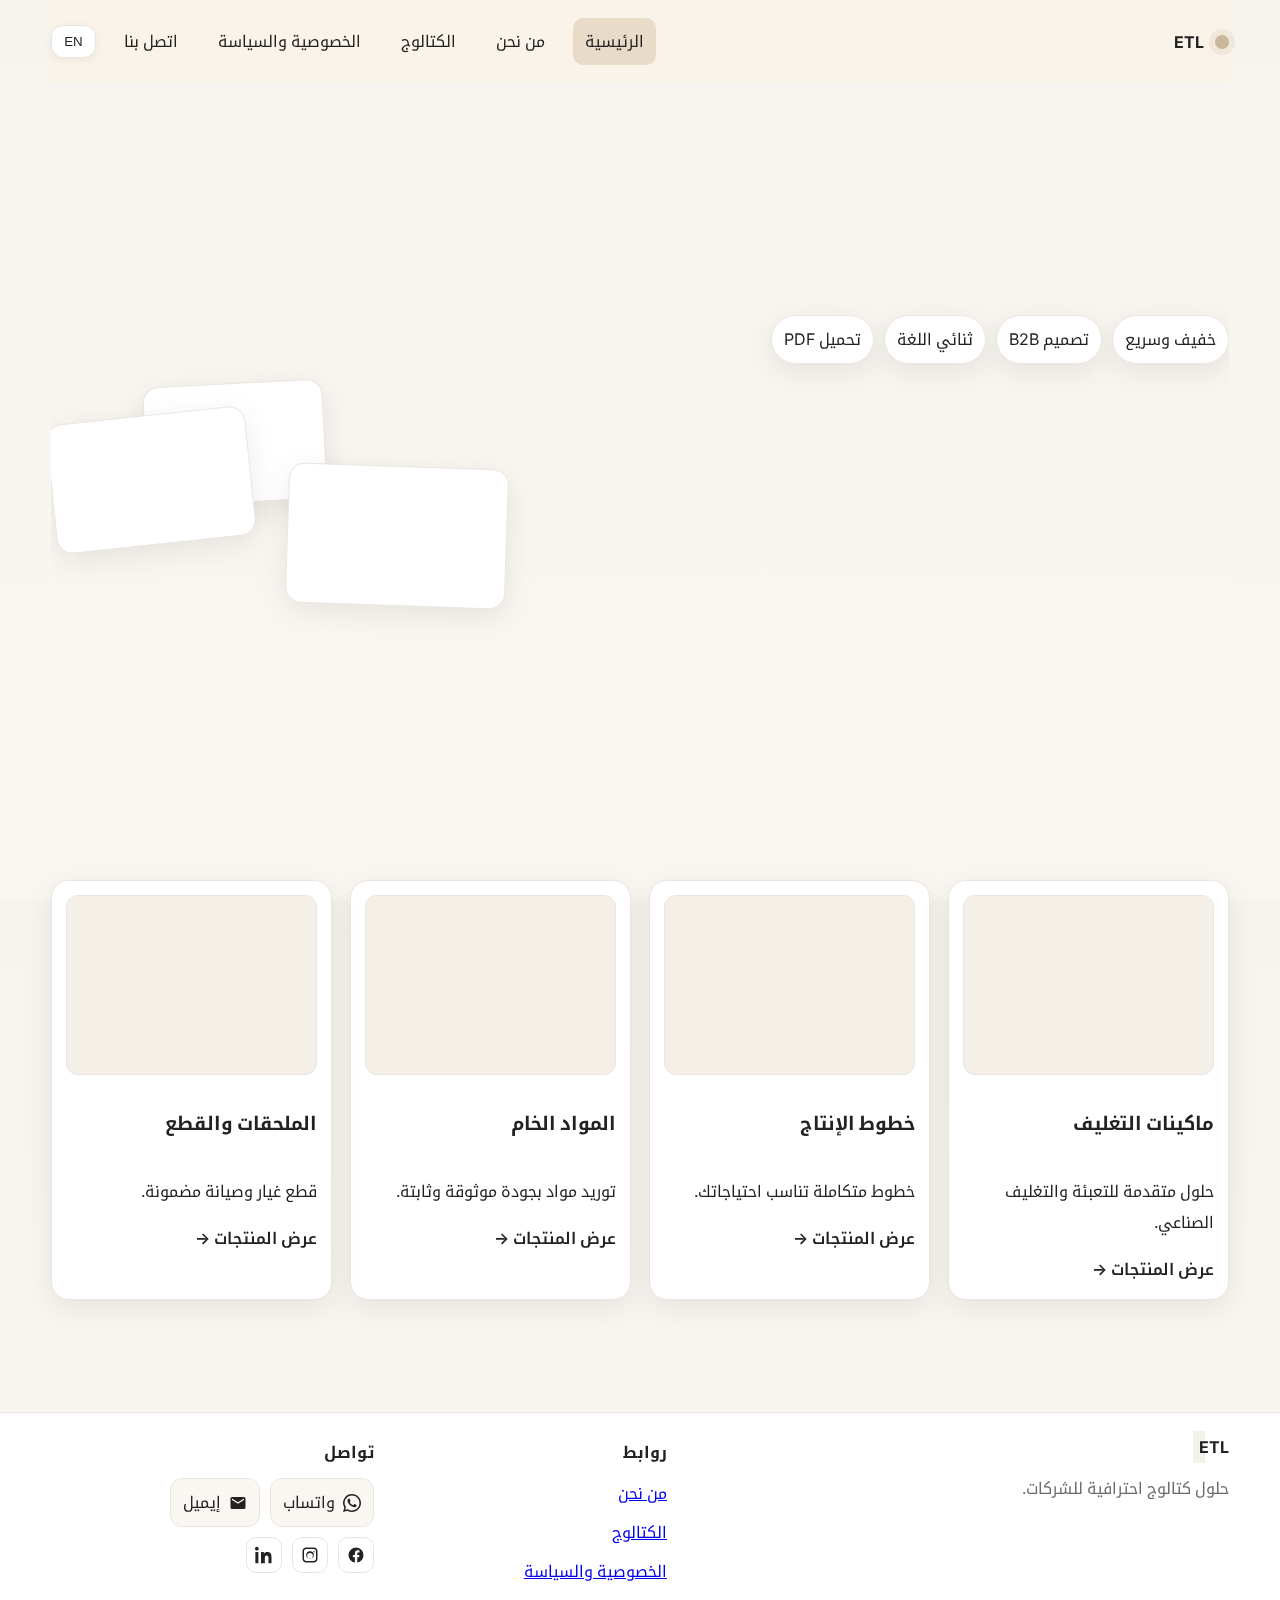
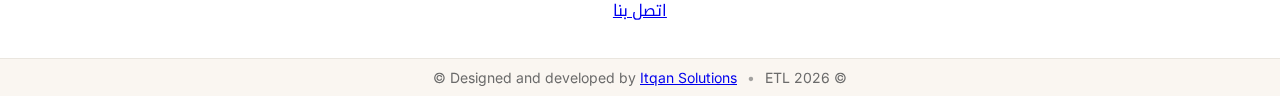
<file: index.html>
<!DOCTYPE html>
<html lang="ar" dir="rtl">
<head>
  <meta charset="utf-8" />
  <meta name="viewport" content="width=device-width, initial-scale=1" />
  <title data-i18n="site.title">ETL — كتالوج الشركات</title>
  <link rel="preconnect" href="https://fonts.gstatic.com" crossorigin>
  <link href="https://fonts.googleapis.com/css2?family=Inter:wght@400;600;700&family=Noto+Kufi+Arabic:wght@400;600;700&display=swap" rel="stylesheet">
  <link rel="stylesheet" href="styles.css" />
</head>
<body>
  <header class="site-header container">
    <a class="brand" href="index.html" aria-label="ETL Home">
      <span class="logo-dot" aria-hidden="true"></span>
      <span class="brand-text">ETL</span>
    </a>

    <input type="checkbox" id="nav-toggle" class="nav-toggle" aria-label="Toggle navigation">
    <label for="nav-toggle" class="burger" aria-hidden="true"><span></span><span></span><span></span></label>

    <nav class="nav" id="mainNav">
      <a href="index.html" data-i18n="nav.home">الرئيسية</a>
      <a href="about.html" data-i18n="nav.about">من نحن</a>
      <a href="catalogue.html" data-i18n="nav.catalogue">الكتالوج</a>
      <a href="privacy.html" data-i18n="nav.privacy">الخصوصية والسياسة</a>
      <a href="contact.html" data-i18n="nav.contact">اتصل بنا</a>
      <button class="lang-switch" id="langBtn" type="button">EN</button>
    </nav>
  </header>

  <main>
    <!-- Hero -->
    <section class="hero container">
      <div class="hero-content">
        <h1 class="reveal-up" data-i18n="home.heroTitle">كتالوج B2B أنيق لعرض منتجات ETL</h1>
        <p class="reveal-up delay-1" data-i18n="home.heroText">استعرض مجموعاتك بسرعة وأناقة، مع دعم التحميل كملف PDF ولغتين.</p>
        <div class="actions reveal-up delay-2">
          <a class="btn primary" href="catalogue.html" data-i18n="home.ctaBrowse">تصفح الأقسام</a>
          <a class="btn ghost" href="catalogue.html#downloads" data-i18n="home.ctaDownload">تحميل الكتالوج</a>
        </div>
        <ul class="chips">
          <li data-i18n="home.chipFast">خفيف وسريع</li>
          <li data-i18n="home.chipB2B">تصميم B2B</li>
          <li data-i18n="home.chipBi">ثنائي اللغة</li>
          <li data-i18n="home.chipPdf">PDF جاهز</li>
        </ul>
      </div>
      <div class="hero-visual">
        <div class="card card-a"></div>
        <div class="card card-b"></div>
        <div class="card card-c"></div>
        <div class="soft-glow"></div>
      </div>
      <div class="wave wave-1"></div>
      <div class="wave wave-2"></div>
    </section>

    <!-- Highlight Sections -->
    <section class="container section">
      <div class="section-head">
        <h2 class="reveal-up" data-i18n="home.secTitle">لماذا تختار كتالوج ETL؟</h2>
        <p class="muted reveal-up delay-1" data-i18n="home.secText">تنظيم واضح للأقسام، تجربة سلسة، وألوان كريمية فخمة.</p>
      </div>
      <div class="grid">
        <article class="cat-card rise">
          <div class="thumb shimmer"></div>
          <h3 data-i18n="home.card1Title">ماكينات التغليف</h3>
          <p data-i18n="home.card1Text">حلول متقدمة للتعبئة والتغليف الصناعي.</p>
          <a class="text-link" href="catalogue.html" data-i18n="home.cardView">عرض المنتجات →</a>
        </article>
        <article class="cat-card rise">
          <div class="thumb shimmer"></div>
          <h3 data-i18n="home.card2Title">خطوط الإنتاج</h3>
          <p data-i18n="home.card2Text">خطوط متكاملة تناسب احتياجاتك.</p>
          <a class="text-link" href="catalogue.html" data-i18n="home.cardView">عرض المنتجات →</a>
        </article>
        <article class="cat-card rise">
          <div class="thumb shimmer"></div>
          <h3 data-i18n="home.card3Title">المواد الخام</h3>
          <p data-i18n="home.card3Text">توريد مواد بجودة موثوقة وثابتة.</p>
          <a class="text-link" href="catalogue.html" data-i18n="home.cardView">عرض المنتجات →</a>
        </article>
        <article class="cat-card rise">
          <div class="thumb shimmer"></div>
          <h3 data-i18n="home.card4Title">الملحقات والقطع</h3>
          <p data-i18n="home.card4Text">قطع غيار وصيانة مضمونة.</p>
          <a class="text-link" href="catalogue.html" data-i18n="home.cardView">عرض المنتجات →</a>
        </article>
      </div>
    </section>
  </main>

  <footer class="site-footer">
    <div class="container footer-grid">
      <div class="footer-col">
        <div class="brand-row">
          <span class="logo-dot"></span>
          <strong>ETL</strong>
        </div>
        <p class="muted" data-i18n="footer.tag">حلول كتالوج احترافية للشركات.</p>
      </div>
      <div class="footer-col">
        <h4 data-i18n="footer.quick">روابط</h4>
        <ul class="footer-links">
          <li><a href="about.html" data-i18n="nav.about">من نحن</a></li>
          <li><a href="catalogue.html" data-i18n="nav.catalogue">الكتالوج</a></li>
          <li><a href="privacy.html" data-i18n="nav.privacy">الخصوصية والسياسة</a></li>
          <li><a href="contact.html" data-i18n="nav.contact">اتصل بنا</a></li>
        </ul>
      </div>
      <div class="footer-col">
        <h4 data-i18n="footer.contact">تواصل</h4>
        <div class="cta-row">
          <a class="cta" href="https://wa.me/201000000000" target="_blank" rel="noopener" aria-label="WhatsApp">
            <!-- WhatsApp SVG -->
            <svg viewBox="0 0 24 24" width="18" height="18" aria-hidden="true"><path fill="currentColor" d="M.057 24l1.687-6.163A11.867 11.867 0 0111.99 0C18.627 0 24 5.373 24 12s-5.373 12-12 12a11.95 11.95 0 01-6.124-1.688L.057 24zm6.597-3.807c1.735 1.033 3.276 1.666 5.392 1.666 5.448 0 9.886-4.438 9.886-9.886 0-5.449-4.438-9.887-9.886-9.887-5.45 0-9.887 4.438-9.887 9.887 0 2.127.69 3.666 1.85 5.392l-.987 3.597 3.632-.769zm11.387-5.464c-.074-.124-.272-.198-.57-.347-.297-.149-1.758-.868-2.03-.967-.272-.099-.47-.149-.669.149-.198.297-.768.967-.941 1.165-.173.198-.347.223-.644.074-.297-.149-1.255-.463-2.39-1.475-.883-.788-1.48-1.761-1.653-2.059-.173-.297-.018-.458.13-.606.134-.133.297-.347.446-.521.149-.173.198-.297.297-.495.099-.198.05-.372-.025-.521-.074-.149-.669-1.611-.916-2.206-.242-.58-.487-.501-.669-.51l-.57-.01c-.198 0-.52.074-.792.372s-1.04 1.016-1.04 2.479 1.065 2.876 1.213 3.074c.149.198 2.095 3.2 5.076 4.487.709.306 1.262.489 1.694.626.712.226 1.36.194 1.872.118.571-.085 1.758-.719 2.006-1.413.248-.694.248-1.289.173-1.413z"/></svg>
            <span data-i18n="footer.whatsapp">واتساب</span>
          </a>
          <a class="cta" href="mailto:info@etl.example" aria-label="Email">
            <!-- Mail SVG -->
            <svg viewBox="0 0 24 24" width="18" height="18" aria-hidden="true"><path fill="currentColor" d="M20 4H4a2 2 0 00-2 2v12a2 2 0 002 2h16a2 2 0 002-2V6a2 2 0 00-2-2zm0 4l-8 5-8-5V6l8 5 8-5v2z"/></svg>
            <span data-i18n="footer.email">إيميل</span>
          </a>
        </div>
        <div class="social-row">
          <a href="#" aria-label="Facebook" class="social">
            <svg viewBox="0 0 24 24" width="18" height="18" aria-hidden="true"><path fill="currentColor" d="M22 12a10 10 0 10-11.5 9.95v-7.04H7.9V12h2.6V9.8c0-2.57 1.53-3.99 3.87-3.99 1.12 0 2.29.2 2.29.2v2.52h-1.29c-1.27 0-1.67.79-1.67 1.6V12h2.84l-.45 2.91h-2.39v7.04A10 10 0 0022 12z"/></svg>
          </a>
          <a href="#" aria-label="Instagram" class="social">
            <svg viewBox="0 0 24 24" width="18" height="18" aria-hidden="true"><path fill="currentColor" d="M7 2C4.24 2 2 4.24 2 7v10c0 2.76 2.24 5 5 5h10c2.76 0 5-2.24 5-5V7c0-2.76-2.24-5-5-5H7zm10 2c1.66 0 3 1.34 3 3v10c0 1.66-1.34 3-3 3H7c-1.66 0-3-1.34-3-3V7c0-1.66 1.34-3 3-3h10zm-5 3a5 5 0 100 10 5 5 0 000-10zm0 2.2A2.8 2.8 0 1112 16.8 2.8 2.8 0 0112 9.2zM17.35 6.65a1 1 0 100 2 1 1 0 000-2z"/></svg>
          </a>
          <a href="#" aria-label="LinkedIn" class="social">
            <svg viewBox="0 0 24 24" width="18" height="18" aria-hidden="true"><path fill="currentColor" d="M4.98 3.5C4.98 4.88 3.86 6 2.5 6S0 4.88 0 3.5 1.12 1 2.5 1 4.98 2.12 4.98 3.5zM.5 8h4V23h-4V8zM8 8h3.8v2.05h.05C12.69 8.9 14.3 8 16.5 8 21 8 22 10.96 22 15.23V23h-4v-6.75c0-1.61-.03-3.7-2.25-3.7-2.25 0-2.6 1.76-2.6 3.58V23H8V8z"/></svg>
          </a>
        </div>
      </div>
    </div>
    <div class="legal">
      <div class="container legal-row">
        <span>© <span id="year"></span> ETL</span>
        <span class="sep">•</span>
        <span data-i18n="footer.credit">
          Designed and developed by <a href="https://itqansolutions.org" target="_blank" rel="noopener">Itqan Solutions</a> ©
        </span>
      </div>
    </div>
  </footer>

  <script src="app.js"></script>
</body>
</html>
</file>
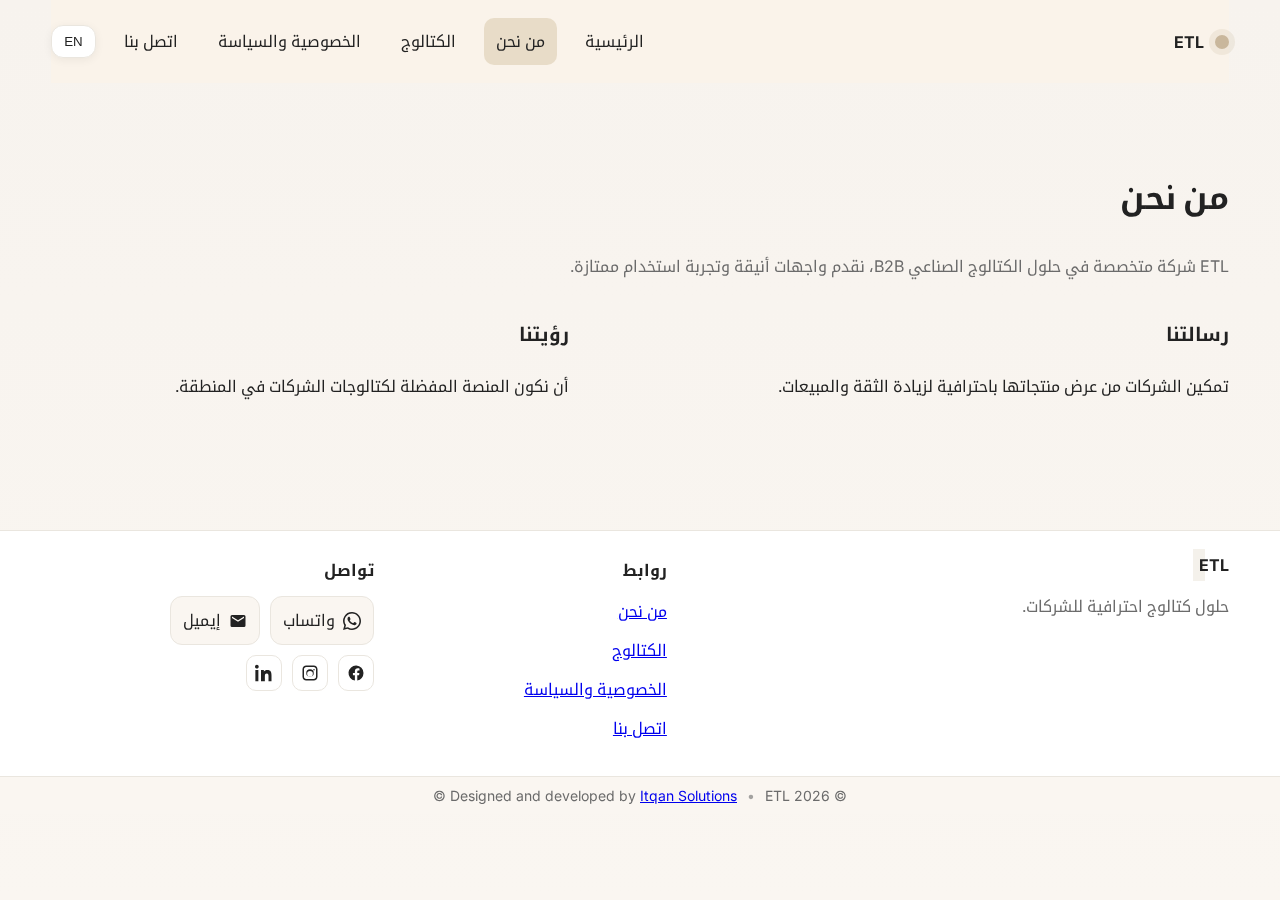
<file: about.html>
<html lang="ar" dir="rtl">
<head>
  <meta charset="utf-8" />
  <meta name="viewport" content="width=device-width, initial-scale=1" />
  <title data-i18n="about.title">عن ETL</title>
  <link href="https://fonts.googleapis.com/css2?family=Inter:wght@400;600;700&family=Noto+Kufi+Arabic:wght@400;600;700&display=swap" rel="stylesheet">
  <link rel="stylesheet" href="styles.css" />
</head>
<body>
  <header class="site-header container">
    <a class="brand" href="index.html"><span class="logo-dot"></span><span class="brand-text">ETL</span></a>
    <input type="checkbox" id="nav-toggle2" class="nav-toggle"><label for="nav-toggle2" class="burger"><span></span><span></span><span></span></label>
    <nav class="nav"><a href="index.html" data-i18n="nav.home">الرئيسية</a><a href="about.html" class="active" data-i18n="nav.about">من نحن</a><a href="catalogue.html" data-i18n="nav.catalogue">الكتالوج</a><a href="privacy.html" data-i18n="nav.privacy">الخصوصية والسياسة</a><a href="contact.html" data-i18n="nav.contact">اتصل بنا</a><button class="lang-switch" id="langBtn">EN</button></nav>
  </header>
  <main class="container section">
    <h1 data-i18n="about.h1">من نحن</h1>
    <p class="lead" data-i18n="about.lead">ETL شركة متخصصة في حلول الكتالوج الصناعي B2B، نقدم واجهات أنيقة وتجربة استخدام ممتازة.</p>
    <div class="split">
      <div>
        <h3 data-i18n="about.mission">رسالتنا</h3>
        <p data-i18n="about.missionText">تمكين الشركات من عرض منتجاتها باحترافية لزيادة الثقة والمبيعات.</p>
      </div>
      <div>
        <h3 data-i18n="about.vision">رؤيتنا</h3>
        <p data-i18n="about.visionText">أن نكون المنصة المفضلة لكتالوجات الشركات في المنطقة.</p>
      </div>
    </div>
  </main>
    <footer class="site-footer">
    <div class="container footer-grid">
      <div class="footer-col">
        <div class="brand-row">
          <span class="logo-dot"></span>
          <strong>ETL</strong>
        </div>
        <p class="muted" data-i18n="footer.tag">حلول كتالوج احترافية للشركات.</p>
      </div>
      <div class="footer-col">
        <h4 data-i18n="footer.quick">روابط</h4>
        <ul class="footer-links">
          <li><a href="about.html" data-i18n="nav.about">من نحن</a></li>
          <li><a href="catalogue.html" data-i18n="nav.catalogue">الكتالوج</a></li>
          <li><a href="privacy.html" data-i18n="nav.privacy">الخصوصية والسياسة</a></li>
          <li><a href="contact.html" data-i18n="nav.contact">اتصل بنا</a></li>
        </ul>
      </div>
      <div class="footer-col">
        <h4 data-i18n="footer.contact">تواصل</h4>
        <div class="cta-row">
          <a class="cta" href="https://wa.me/201000000000" target="_blank" rel="noopener" aria-label="WhatsApp">
            <!-- WhatsApp SVG -->
            <svg viewBox="0 0 24 24" width="18" height="18" aria-hidden="true"><path fill="currentColor" d="M.057 24l1.687-6.163A11.867 11.867 0 0111.99 0C18.627 0 24 5.373 24 12s-5.373 12-12 12a11.95 11.95 0 01-6.124-1.688L.057 24zm6.597-3.807c1.735 1.033 3.276 1.666 5.392 1.666 5.448 0 9.886-4.438 9.886-9.886 0-5.449-4.438-9.887-9.886-9.887-5.45 0-9.887 4.438-9.887 9.887 0 2.127.69 3.666 1.85 5.392l-.987 3.597 3.632-.769zm11.387-5.464c-.074-.124-.272-.198-.57-.347-.297-.149-1.758-.868-2.03-.967-.272-.099-.47-.149-.669.149-.198.297-.768.967-.941 1.165-.173.198-.347.223-.644.074-.297-.149-1.255-.463-2.39-1.475-.883-.788-1.48-1.761-1.653-2.059-.173-.297-.018-.458.13-.606.134-.133.297-.347.446-.521.149-.173.198-.297.297-.495.099-.198.05-.372-.025-.521-.074-.149-.669-1.611-.916-2.206-.242-.58-.487-.501-.669-.51l-.57-.01c-.198 0-.52.074-.792.372s-1.04 1.016-1.04 2.479 1.065 2.876 1.213 3.074c.149.198 2.095 3.2 5.076 4.487.709.306 1.262.489 1.694.626.712.226 1.36.194 1.872.118.571-.085 1.758-.719 2.006-1.413.248-.694.248-1.289.173-1.413z"/></svg>
            <span data-i18n="footer.whatsapp">واتساب</span>
          </a>
          <a class="cta" href="mailto:info@etl.example" aria-label="Email">
            <!-- Mail SVG -->
            <svg viewBox="0 0 24 24" width="18" height="18" aria-hidden="true"><path fill="currentColor" d="M20 4H4a2 2 0 00-2 2v12a2 2 0 002 2h16a2 2 0 002-2V6a2 2 0 00-2-2zm0 4l-8 5-8-5V6l8 5 8-5v2z"/></svg>
            <span data-i18n="footer.email">إيميل</span>
          </a>
        </div>
        <div class="social-row">
          <a href="#" aria-label="Facebook" class="social">
            <svg viewBox="0 0 24 24" width="18" height="18" aria-hidden="true"><path fill="currentColor" d="M22 12a10 10 0 10-11.5 9.95v-7.04H7.9V12h2.6V9.8c0-2.57 1.53-3.99 3.87-3.99 1.12 0 2.29.2 2.29.2v2.52h-1.29c-1.27 0-1.67.79-1.67 1.6V12h2.84l-.45 2.91h-2.39v7.04A10 10 0 0022 12z"/></svg>
          </a>
          <a href="#" aria-label="Instagram" class="social">
            <svg viewBox="0 0 24 24" width="18" height="18" aria-hidden="true"><path fill="currentColor" d="M7 2C4.24 2 2 4.24 2 7v10c0 2.76 2.24 5 5 5h10c2.76 0 5-2.24 5-5V7c0-2.76-2.24-5-5-5H7zm10 2c1.66 0 3 1.34 3 3v10c0 1.66-1.34 3-3 3H7c-1.66 0-3-1.34-3-3V7c0-1.66 1.34-3 3-3h10zm-5 3a5 5 0 100 10 5 5 0 000-10zm0 2.2A2.8 2.8 0 1112 16.8 2.8 2.8 0 0112 9.2zM17.35 6.65a1 1 0 100 2 1 1 0 000-2z"/></svg>
          </a>
          <a href="#" aria-label="LinkedIn" class="social">
            <svg viewBox="0 0 24 24" width="18" height="18" aria-hidden="true"><path fill="currentColor" d="M4.98 3.5C4.98 4.88 3.86 6 2.5 6S0 4.88 0 3.5 1.12 1 2.5 1 4.98 2.12 4.98 3.5zM.5 8h4V23h-4V8zM8 8h3.8v2.05h.05C12.69 8.9 14.3 8 16.5 8 21 8 22 10.96 22 15.23V23h-4v-6.75c0-1.61-.03-3.7-2.25-3.7-2.25 0-2.6 1.76-2.6 3.58V23H8V8z"/></svg>
          </a>
        </div>
      </div>
    </div>
    <div class="legal">
      <div class="container legal-row">
        <span>© <span id="year"></span> ETL</span>
        <span class="sep">•</span>
        <span data-i18n="footer.credit">
          Designed and developed by <a href="https://itqansolutions.org" target="_blank" rel="noopener">Itqan Solutions</a> ©
        </span>
      </div>
    </div>
  </footer>
  <script src="app.js"></script>
</body>
</html>
</file>
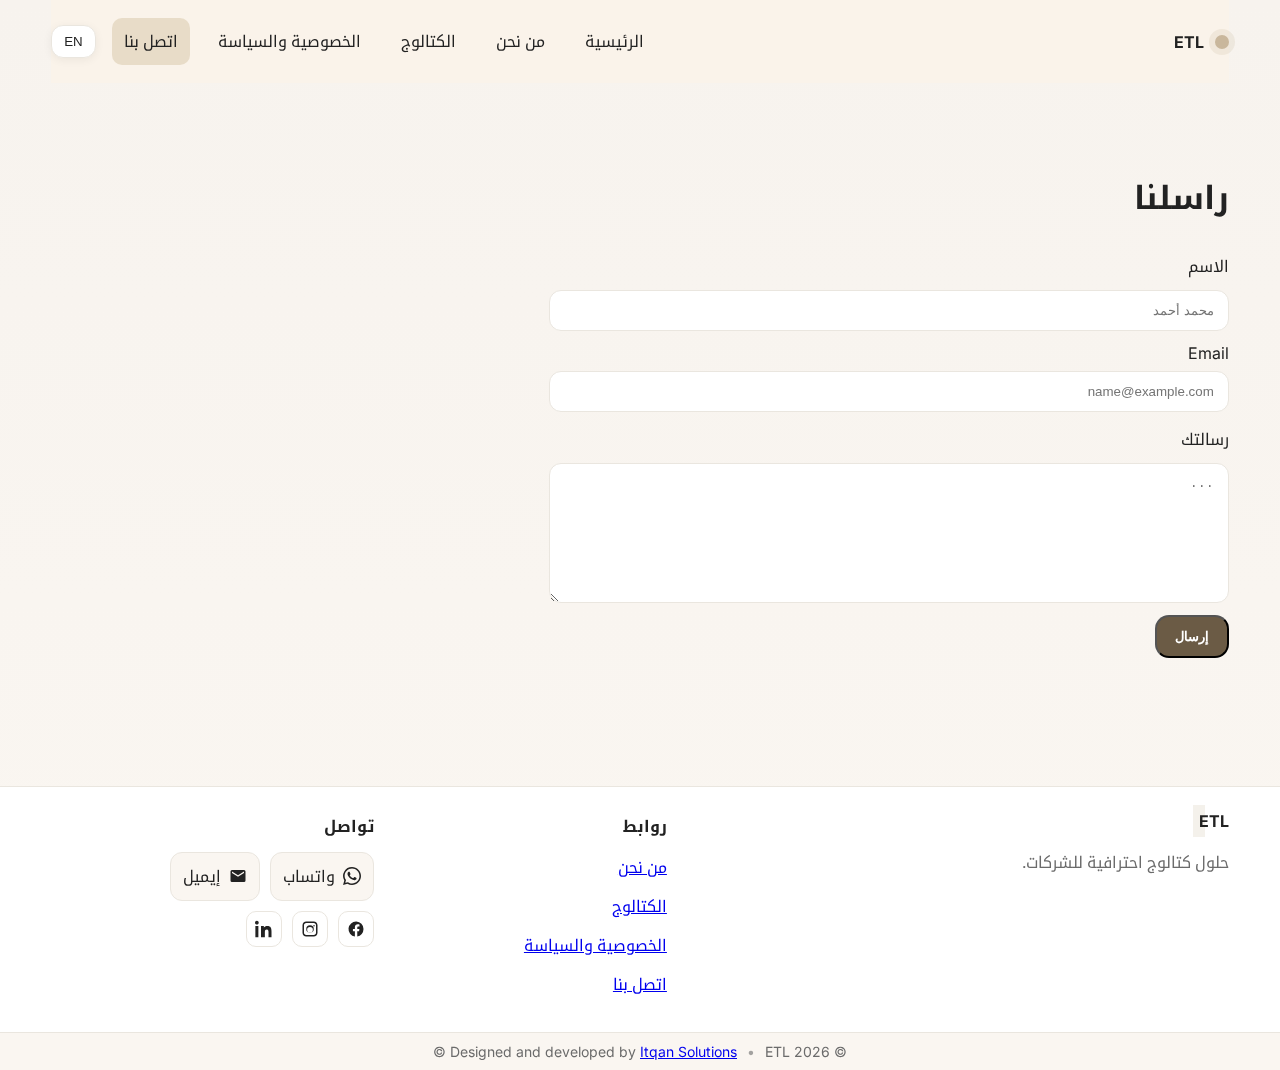
<file: contact.html>
<html lang="ar" dir="rtl">
<head>
  <meta charset="utf-8" />
  <meta name="viewport" content="width=device-width, initial-scale=1" />
  <title data-i18n="contact.title">اتصل بنا</title>
  <link href="https://fonts.googleapis.com/css2?family=Inter:wght@400;600;700&family=Noto+Kufi+Arabic:wght@400;600;700&display=swap" rel="stylesheet">
  <link rel="stylesheet" href="styles.css" />
</head>
<body>
  <header class="site-header container">
    <a class="brand" href="index.html"><span class="logo-dot"></span><span class="brand-text">ETL</span></a>
    <input type="checkbox" id="nav-toggle5" class="nav-toggle"><label for="nav-toggle5" class="burger"><span></span><span></span><span></span></label>
    <nav class="nav"><a href="index.html" data-i18n="nav.home">الرئيسية</a><a href="about.html" data-i18n="nav.about">من نحن</a><a href="catalogue.html" data-i18n="nav.catalogue">الكتالوج</a><a href="privacy.html" data-i18n="nav.privacy">الخصوصية والسياسة</a><a href="contact.html" class="active" data-i18n="nav.contact">اتصل بنا</a><button class="lang-switch" id="langBtn">EN</button></nav>
  </header>
  <main class="container section">
    <h1 data-i18n="contact.h1">راسلنا</h1>
    <form class="contact-form" id="contactForm">
      <div class="row">
        <label data-i18n="contact.name">الاسم</label>
        <input type="text" name="name" required placeholder="محمد أحمد" />
      </div>
      <div class="row">
        <label>Email</label>
        <input type="email" name="email" required placeholder="name@example.com" />
      </div>
      <div class="row">
        <label data-i18n="contact.msg">رسالتك</label>
        <textarea name="message" required placeholder="..."></textarea>
      </div>
      <button type="submit" class="btn primary" data-i18n="contact.send">إرسال</button>
    </form>
  </main>
    <footer class="site-footer">
    <div class="container footer-grid">
      <div class="footer-col">
        <div class="brand-row">
          <span class="logo-dot"></span>
          <strong>ETL</strong>
        </div>
        <p class="muted" data-i18n="footer.tag">حلول كتالوج احترافية للشركات.</p>
      </div>
      <div class="footer-col">
        <h4 data-i18n="footer.quick">روابط</h4>
        <ul class="footer-links">
          <li><a href="about.html" data-i18n="nav.about">من نحن</a></li>
          <li><a href="catalogue.html" data-i18n="nav.catalogue">الكتالوج</a></li>
          <li><a href="privacy.html" data-i18n="nav.privacy">الخصوصية والسياسة</a></li>
          <li><a href="contact.html" data-i18n="nav.contact">اتصل بنا</a></li>
        </ul>
      </div>
      <div class="footer-col">
        <h4 data-i18n="footer.contact">تواصل</h4>
        <div class="cta-row">
          <a class="cta" href="https://wa.me/201000000000" target="_blank" rel="noopener" aria-label="WhatsApp">
            <!-- WhatsApp SVG -->
            <svg viewBox="0 0 24 24" width="18" height="18" aria-hidden="true"><path fill="currentColor" d="M.057 24l1.687-6.163A11.867 11.867 0 0111.99 0C18.627 0 24 5.373 24 12s-5.373 12-12 12a11.95 11.95 0 01-6.124-1.688L.057 24zm6.597-3.807c1.735 1.033 3.276 1.666 5.392 1.666 5.448 0 9.886-4.438 9.886-9.886 0-5.449-4.438-9.887-9.886-9.887-5.45 0-9.887 4.438-9.887 9.887 0 2.127.69 3.666 1.85 5.392l-.987 3.597 3.632-.769zm11.387-5.464c-.074-.124-.272-.198-.57-.347-.297-.149-1.758-.868-2.03-.967-.272-.099-.47-.149-.669.149-.198.297-.768.967-.941 1.165-.173.198-.347.223-.644.074-.297-.149-1.255-.463-2.39-1.475-.883-.788-1.48-1.761-1.653-2.059-.173-.297-.018-.458.13-.606.134-.133.297-.347.446-.521.149-.173.198-.297.297-.495.099-.198.05-.372-.025-.521-.074-.149-.669-1.611-.916-2.206-.242-.58-.487-.501-.669-.51l-.57-.01c-.198 0-.52.074-.792.372s-1.04 1.016-1.04 2.479 1.065 2.876 1.213 3.074c.149.198 2.095 3.2 5.076 4.487.709.306 1.262.489 1.694.626.712.226 1.36.194 1.872.118.571-.085 1.758-.719 2.006-1.413.248-.694.248-1.289.173-1.413z"/></svg>
            <span data-i18n="footer.whatsapp">واتساب</span>
          </a>
          <a class="cta" href="mailto:info@etl.example" aria-label="Email">
            <!-- Mail SVG -->
            <svg viewBox="0 0 24 24" width="18" height="18" aria-hidden="true"><path fill="currentColor" d="M20 4H4a2 2 0 00-2 2v12a2 2 0 002 2h16a2 2 0 002-2V6a2 2 0 00-2-2zm0 4l-8 5-8-5V6l8 5 8-5v2z"/></svg>
            <span data-i18n="footer.email">إيميل</span>
          </a>
        </div>
        <div class="social-row">
          <a href="#" aria-label="Facebook" class="social">
            <svg viewBox="0 0 24 24" width="18" height="18" aria-hidden="true"><path fill="currentColor" d="M22 12a10 10 0 10-11.5 9.95v-7.04H7.9V12h2.6V9.8c0-2.57 1.53-3.99 3.87-3.99 1.12 0 2.29.2 2.29.2v2.52h-1.29c-1.27 0-1.67.79-1.67 1.6V12h2.84l-.45 2.91h-2.39v7.04A10 10 0 0022 12z"/></svg>
          </a>
          <a href="#" aria-label="Instagram" class="social">
            <svg viewBox="0 0 24 24" width="18" height="18" aria-hidden="true"><path fill="currentColor" d="M7 2C4.24 2 2 4.24 2 7v10c0 2.76 2.24 5 5 5h10c2.76 0 5-2.24 5-5V7c0-2.76-2.24-5-5-5H7zm10 2c1.66 0 3 1.34 3 3v10c0 1.66-1.34 3-3 3H7c-1.66 0-3-1.34-3-3V7c0-1.66 1.34-3 3-3h10zm-5 3a5 5 0 100 10 5 5 0 000-10zm0 2.2A2.8 2.8 0 1112 16.8 2.8 2.8 0 0112 9.2zM17.35 6.65a1 1 0 100 2 1 1 0 000-2z"/></svg>
          </a>
          <a href="#" aria-label="LinkedIn" class="social">
            <svg viewBox="0 0 24 24" width="18" height="18" aria-hidden="true"><path fill="currentColor" d="M4.98 3.5C4.98 4.88 3.86 6 2.5 6S0 4.88 0 3.5 1.12 1 2.5 1 4.98 2.12 4.98 3.5zM.5 8h4V23h-4V8zM8 8h3.8v2.05h.05C12.69 8.9 14.3 8 16.5 8 21 8 22 10.96 22 15.23V23h-4v-6.75c0-1.61-.03-3.7-2.25-3.7-2.25 0-2.6 1.76-2.6 3.58V23H8V8z"/></svg>
          </a>
        </div>
      </div>
    </div>
    <div class="legal">
      <div class="container legal-row">
        <span>© <span id="year"></span> ETL</span>
        <span class="sep">•</span>
        <span data-i18n="footer.credit">
          Designed and developed by <a href="https://itqansolutions.org" target="_blank" rel="noopener">Itqan Solutions</a> ©
        </span>
      </div>
    </div>
  </footer>
  <script src="app.js"></script>
</body>

</html>
</file>
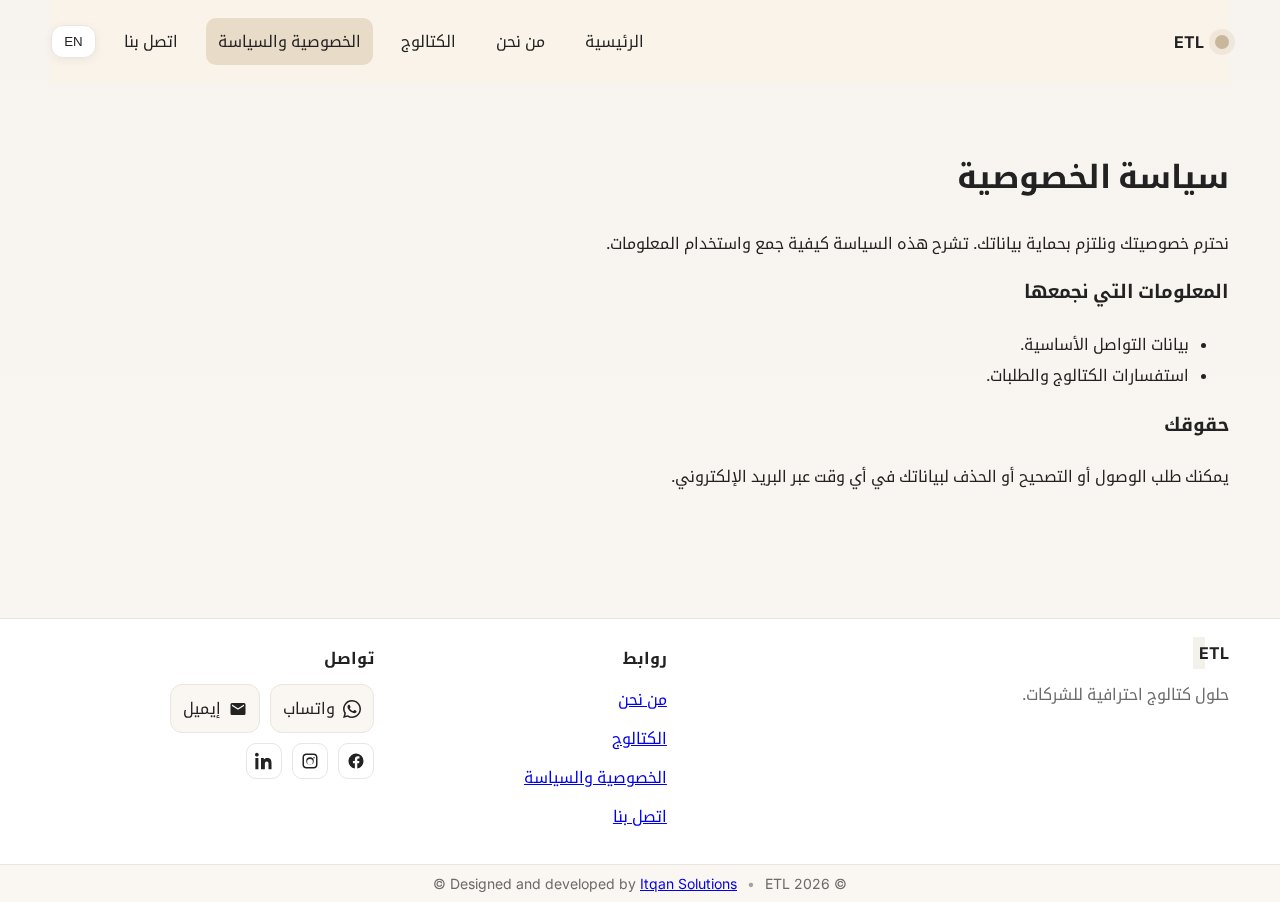
<file: privacy.html>
<html lang="ar" dir="rtl">
<head>
  <meta charset="utf-8" />
  <meta name="viewport" content="width=device-width, initial-scale=1" />
  <title data-i18n="privacy.title">الخصوصية والسياسة</title>
  <link href="https://fonts.googleapis.com/css2?family=Inter:wght@400;600;700&family=Noto+Kufi+Arabic:wght@400;600;700&display=swap" rel="stylesheet">
  <link rel="stylesheet" href="styles.css" />
</head>
<body>
  <header class="site-header container">
    <a class="brand" href="index.html"><span class="logo-dot"></span><span class="brand-text">ETL</span></a>
    <input type="checkbox" id="nav-toggle4" class="nav-toggle"><label for="nav-toggle4" class="burger"><span></span><span></span><span></span></label>
    <nav class="nav"><a href="index.html" data-i18n="nav.home">الرئيسية</a><a href="about.html" data-i18n="nav.about">من نحن</a><a href="catalogue.html" data-i18n="nav.catalogue">الكتالوج</a><a href="privacy.html" class="active" data-i18n="nav.privacy">الخصوصية والسياسة</a><a href="contact.html" data-i18n="nav.contact">اتصل بنا</a><button class="lang-switch" id="langBtn">EN</button></nav>
  </header>
  <main class="container section prose">
    <h1 data-i18n="privacy.h1">سياسة الخصوصية</h1>
    <p data-i18n="privacy.p1">نحترم خصوصيتك ونلتزم بحماية بياناتك. تشرح هذه السياسة كيفية جمع واستخدام المعلومات.</p>
    <h3 data-i18n="privacy.h2">المعلومات التي نجمعها</h3>
    <ul>
      <li data-i18n="privacy.li1">بيانات التواصل الأساسية.</li>
      <li data-i18n="privacy.li2">استفسارات الكتالوج والطلبات.</li>
    </ul>
    <h3 data-i18n="privacy.h3">حقوقك</h3>
    <p data-i18n="privacy.p2">يمكنك طلب الوصول أو التصحيح أو الحذف لبياناتك في أي وقت عبر البريد الإلكتروني.</p>
  </main>
    <footer class="site-footer">
    <div class="container footer-grid">
      <div class="footer-col">
        <div class="brand-row">
          <span class="logo-dot"></span>
          <strong>ETL</strong>
        </div>
        <p class="muted" data-i18n="footer.tag">حلول كتالوج احترافية للشركات.</p>
      </div>
      <div class="footer-col">
        <h4 data-i18n="footer.quick">روابط</h4>
        <ul class="footer-links">
          <li><a href="about.html" data-i18n="nav.about">من نحن</a></li>
          <li><a href="catalogue.html" data-i18n="nav.catalogue">الكتالوج</a></li>
          <li><a href="privacy.html" data-i18n="nav.privacy">الخصوصية والسياسة</a></li>
          <li><a href="contact.html" data-i18n="nav.contact">اتصل بنا</a></li>
        </ul>
      </div>
      <div class="footer-col">
        <h4 data-i18n="footer.contact">تواصل</h4>
        <div class="cta-row">
          <a class="cta" href="https://wa.me/201000000000" target="_blank" rel="noopener" aria-label="WhatsApp">
            <!-- WhatsApp SVG -->
            <svg viewBox="0 0 24 24" width="18" height="18" aria-hidden="true"><path fill="currentColor" d="M.057 24l1.687-6.163A11.867 11.867 0 0111.99 0C18.627 0 24 5.373 24 12s-5.373 12-12 12a11.95 11.95 0 01-6.124-1.688L.057 24zm6.597-3.807c1.735 1.033 3.276 1.666 5.392 1.666 5.448 0 9.886-4.438 9.886-9.886 0-5.449-4.438-9.887-9.886-9.887-5.45 0-9.887 4.438-9.887 9.887 0 2.127.69 3.666 1.85 5.392l-.987 3.597 3.632-.769zm11.387-5.464c-.074-.124-.272-.198-.57-.347-.297-.149-1.758-.868-2.03-.967-.272-.099-.47-.149-.669.149-.198.297-.768.967-.941 1.165-.173.198-.347.223-.644.074-.297-.149-1.255-.463-2.39-1.475-.883-.788-1.48-1.761-1.653-2.059-.173-.297-.018-.458.13-.606.134-.133.297-.347.446-.521.149-.173.198-.297.297-.495.099-.198.05-.372-.025-.521-.074-.149-.669-1.611-.916-2.206-.242-.58-.487-.501-.669-.51l-.57-.01c-.198 0-.52.074-.792.372s-1.04 1.016-1.04 2.479 1.065 2.876 1.213 3.074c.149.198 2.095 3.2 5.076 4.487.709.306 1.262.489 1.694.626.712.226 1.36.194 1.872.118.571-.085 1.758-.719 2.006-1.413.248-.694.248-1.289.173-1.413z"/></svg>
            <span data-i18n="footer.whatsapp">واتساب</span>
          </a>
          <a class="cta" href="mailto:info@etl.example" aria-label="Email">
            <!-- Mail SVG -->
            <svg viewBox="0 0 24 24" width="18" height="18" aria-hidden="true"><path fill="currentColor" d="M20 4H4a2 2 0 00-2 2v12a2 2 0 002 2h16a2 2 0 002-2V6a2 2 0 00-2-2zm0 4l-8 5-8-5V6l8 5 8-5v2z"/></svg>
            <span data-i18n="footer.email">إيميل</span>
          </a>
        </div>
        <div class="social-row">
          <a href="#" aria-label="Facebook" class="social">
            <svg viewBox="0 0 24 24" width="18" height="18" aria-hidden="true"><path fill="currentColor" d="M22 12a10 10 0 10-11.5 9.95v-7.04H7.9V12h2.6V9.8c0-2.57 1.53-3.99 3.87-3.99 1.12 0 2.29.2 2.29.2v2.52h-1.29c-1.27 0-1.67.79-1.67 1.6V12h2.84l-.45 2.91h-2.39v7.04A10 10 0 0022 12z"/></svg>
          </a>
          <a href="#" aria-label="Instagram" class="social">
            <svg viewBox="0 0 24 24" width="18" height="18" aria-hidden="true"><path fill="currentColor" d="M7 2C4.24 2 2 4.24 2 7v10c0 2.76 2.24 5 5 5h10c2.76 0 5-2.24 5-5V7c0-2.76-2.24-5-5-5H7zm10 2c1.66 0 3 1.34 3 3v10c0 1.66-1.34 3-3 3H7c-1.66 0-3-1.34-3-3V7c0-1.66 1.34-3 3-3h10zm-5 3a5 5 0 100 10 5 5 0 000-10zm0 2.2A2.8 2.8 0 1112 16.8 2.8 2.8 0 0112 9.2zM17.35 6.65a1 1 0 100 2 1 1 0 000-2z"/></svg>
          </a>
          <a href="#" aria-label="LinkedIn" class="social">
            <svg viewBox="0 0 24 24" width="18" height="18" aria-hidden="true"><path fill="currentColor" d="M4.98 3.5C4.98 4.88 3.86 6 2.5 6S0 4.88 0 3.5 1.12 1 2.5 1 4.98 2.12 4.98 3.5zM.5 8h4V23h-4V8zM8 8h3.8v2.05h.05C12.69 8.9 14.3 8 16.5 8 21 8 22 10.96 22 15.23V23h-4v-6.75c0-1.61-.03-3.7-2.25-3.7-2.25 0-2.6 1.76-2.6 3.58V23H8V8z"/></svg>
          </a>
        </div>
      </div>
    </div>
    <div class="legal">
      <div class="container legal-row">
        <span>© <span id="year"></span> ETL</span>
        <span class="sep">•</span>
        <span data-i18n="footer.credit">
          Designed and developed by <a href="https://itqansolutions.org" target="_blank" rel="noopener">Itqan Solutions</a> ©
        </span>
      </div>
    </div>
  </footer>
  <script src="app.js"></script>
</body>
</html>
</file>
<file: styles.css>
/* ===== Theme ===== */
:root {
  color-scheme: light; /* اجبار المتصفح على الفاتح */

  --cream: #f7f3ee;
  --cream-2: #faf6f1;
  --white: #ffffff;
  --ink: #222;
  --muted: #6b6b6b;
  --line: #eae6df;
  --brand: #c9b79c;
  --accent: #e8dcc8;
  --shadow: 0 8px 30px rgba(0,0,0,.08);
  --primary: #6b5b45;
}
/*@media (prefers-color-scheme: dark) {
  :root {
    --cream: #1b1a19;
    --cream-2: #151413;
    --white: #0f0f0f;
    --ink: #eee;
    --muted: #a9a9a9;
    --line: #262422;
    --brand: #c7b08e;
    --accent: #2a2724;
    --shadow: 0 8px 30px rgba(0,0,0,.35);
    --primary: #d8c9b3;
  }
}*/
*{box-sizing:border-box}
html,body{height:100%}
body{
  margin:0;
  font-family: Inter,"Noto Kufi Arabic",ui-sans-serif,system-ui,-apple-system,Segoe UI,Roboto,"Noto Sans",Arial;
  color:var(--ink);
  background:linear-gradient(180deg,var(--cream),var(--cream-2));
  -webkit-font-smoothing:antialiased;
  text-rendering:optimizeLegibility
}
.container{width:min(1200px,92%); margin-inline:auto}

/* ===== Header ===== */
.site-header{display:flex; align-items:center; justify-content:space-between; padding:18px 0; position:sticky; top:0; z-index:10; backdrop-filter:saturate(180%) blur(8px)}
.brand{display:flex; align-items:center; gap:10px; text-decoration:none; color:inherit}
.logo-dot{width:14px;height:14px;border-radius:50%; background:var(--brand); box-shadow:0 0 0 6px color-mix(in srgb, var(--brand) 20%, transparent)}
.brand-text{font-weight:700; letter-spacing:.3px}
.nav{display:flex; align-items:center; gap:16px}
.nav a{color:var(--ink); text-decoration:none; padding:8px 12px; border-radius:10px}
.nav a:hover, .nav a.active{background:var(--accent)}
.lang-switch{
  border:1px solid var(--line); background:var(--white); padding:8px 12px; border-radius:12px; cursor:pointer;
  color:#222; box-shadow:0 2px 10px rgba(0,0,0,.06)
}
.lang-switch:hover{background:var(--cream-2)}
.nav-toggle{display:none}
.burger{display:none; cursor:pointer}
.burger span{display:block;width:22px;height:2px;background:var(--ink);margin:5px 0;transition:.3s}
@media (max-width: 900px){
  .burger{display:block}
  .nav{position:fixed; inset-inline:0; top:64px; background:var(--cream-2); transform:translateY(-120%); transition:.4s; padding:12px 16px; box-shadow:var(--shadow); flex-direction:column; align-items:flex-start}
  .nav a, .lang-switch{width:100%}
  .nav-toggle:checked ~ .nav{transform:translateY(0)}
}

/* ===== Hero & Cards ===== */
/* خلفية هيرو ريسبونسيف وممتدة بعرض الشاشة */
.hero{ position:relative; overflow:hidden; isolation:isolate; }
.hero-bg{
  position:absolute; top:0; bottom:0; left:50%;
  width:100vw; transform:translateX(-50%);  /* full-bleed */
  z-index:-1; display:block; pointer-events:none;
}
.hero-bg img{ width:100%; height:100%; object-fit:cover; opacity:.58; filter:saturate(1.02) contrast(1.02) }
/* تلاشي ناعم لأسفل الهيرو */
.hero::after{
  content:""; position:absolute; left:50%; transform:translateX(-50%);
  bottom:0; width:100vw; height:120px;
  background:linear-gradient(to bottom, rgba(250,246,241,0), var(--cream-2));
  pointer-events:none; z-index:-1;
}

/* تموضع الكروت — دايمًا على اليمين */
.hero-visual{position:relative; min-height:320px}
.card{
  position:absolute; width:180px; height:120px; border-radius:16px;
  background:var(--white); box-shadow:var(--shadow); border:1px solid var(--line);
  overflow:hidden;
}
.card img{ width:100%; height:100%; object-fit:cover; display:block }

/* ترتيب طبقات التداخل */
.card-a{ z-index:1 }
.card-b{ z-index:3 } /* الأمامية */
.card-c{ z-index:2 }

/* المواضع الأساسية (يمين الهيرو) */
.card-a{
  top:6%; right:8%;
  transform:rotate(-3deg);
  animation:hoverCard 8s ease-in-out infinite;
}
.card-b{
  top:32%; right:20%;
  width:220px; height:140px;
  transform:rotate(2deg);
  animation:hoverCard 7s ease-in-out infinite reverse;
}
.card-c{
  top:16%; right:0%;
  width:200px; height:130px;
  transform:rotate(-6deg);
  animation:hoverCard 9s ease-in-out infinite;
}

/* أحجام/مواضع ريسبونسيف */
@media (max-width: 1000px){
  .card-a{ width:150px; height:100px; top:5%;  right:6% }
  .card-b{ width:190px; height:120px; top:30%; right:16% }
  .card-c{ width:170px; height:110px; top:14%; right:0%  }
}
@media (max-width: 640px){
  .card-a{ width:120px; height:84px;  top:6%;  right:4%  }
  .card-b{ width:150px; height:96px;  top:34%; right:12% }
  .card-c{ width:135px; height:90px;  top:16%; right:0%  }
  .hero-bg img{ opacity:.55 }
}

.actions{display:flex; gap:12px}
.btn{display:inline-block; padding:12px 18px; border-radius:14px; text-decoration:none; font-weight:600}
.btn.primary{background:var(--primary); color:#fff}
.btn.ghost{border:1px solid var(--line); color:var(--ink); background:var(--white)}
.btn:hover{transform:translateY(-1px)}
.chips{display:flex; flex-wrap:wrap; gap:10px; margin:24px 0 0; padding:0; list-style:none}
.chips li{padding:8px 12px; background:var(--white); border:1px solid var(--line); border-radius:999px; box-shadow: var(--shadow); animation: float 6s ease-in-out infinite}
.chips li:nth-child(2){animation-delay:.8s}.chips li:nth-child(3){animation-delay:1.6s}.chips li:nth-child(4){animation-delay:2.4s}
.reveal-up{opacity:0; transform:translateY(14px); animation: reveal .8s ease forwards}
.delay-1{animation-delay:.15s}.delay-2{animation-delay:.3s}

/* ===== Sections ===== */
.section{padding:64px 0}
.section-head{margin-bottom:24px}
.section h2{margin:0 0 8px; font-size:clamp(22px, 3vw, 32px)}
.muted{color:var(--muted)}
.grid{display:grid; gap:18px; grid-template-columns:repeat(4, 1fr)}
@media (max-width:1100px){ .grid{grid-template-columns:repeat(3,1fr)} }
@media (max-width:800px){ .grid{grid-template-columns:repeat(2,1fr)} }
@media (max-width:520px){ .grid{grid-template-columns:1fr} }
/* ===== Highlight Cards ===== */
.cat-card {
  background: var(--white);
  border: 1px solid var(--line);
  border-radius: 18px;
  padding: 14px;
  box-shadow: var(--shadow);
  transition: transform 0.3s ease, box-shadow 0.3s ease;
  display: flex;
  flex-direction: column;
}

.cat-card:hover {
  transform: translateY(-4px);
}

/* صورة Thumb */
.cat-card .thumb {
  width: 100%;
  height: 180px; /* ارتفاع ثابت لكل الكروت */
  border-radius: 12px;
  overflow: hidden;
  margin-bottom: 12px;
  background: #f4efe7; /* خلفية بلون كريمي لو الصورة مش لود */
  border: 1px solid var(--line);
  display: flex;
  align-items: center;
  justify-content: center;
}

.cat-card .thumb img {
  width: 100%;
  height: 100%;
  object-fit: cover; /* عشان الصور تتظبط وتتملى الإطار */
  display: block;
  transition: transform 0.3s ease;
}

.cat-card .thumb img:hover {
  transform: scale(1.05); /* تكبير بسيط عند الهوفر */
}

/* تكيف الشبكة */
.grid {
  display: grid;
  gap: 18px;
  grid-template-columns: repeat(4, 1fr);
}

@media (max-width: 1100px) {
  .grid {
    grid-template-columns: repeat(3, 1fr);
  }
}

@media (max-width: 800px) {
  .grid {
    grid-template-columns: repeat(2, 1fr);
  }
}

@media (max-width: 520px) {
  .grid {
    grid-template-columns: 1fr;
  }
}
.text-link{color:var(--ink); text-decoration:none; font-weight:600}
.text-link:hover{text-decoration:underline}
.rise{animation: rise .7s ease both}
.rise:nth-child(2){animation-delay:.08s}
.rise:nth-child(3){animation-delay:.16s}
.rise:nth-child(4){animation-delay:.24s}

/* Shimmer */
.shimmer{position:relative; overflow:hidden}
.shimmer::after{content:""; position:absolute; inset:0; transform:translateX(-100%); background: linear-gradient(90deg, transparent, color-mix(in srgb, var(--white) 40%, transparent), transparent); animation: shimmer 2s infinite}

/* Split */
.split{display:grid; grid-template-columns:1.1fr .9fr; gap:28px}
@media (max-width: 900px){ .split{grid-template-columns:1fr} }

/* Form */
.lead{color:var(--muted)}
.contact-form{max-width:680px}
.contact-form .row{display:flex; flex-direction:column; gap:8px; margin:12px 0}
.contact-form input, .contact-form textarea{padding:12px 14px; border-radius:12px; border:1px solid var(--line); background:var(--white)}
.contact-form textarea{min-height:140px; resize:vertical}

/* Cards years */
.cards.years{display:grid; grid-template-columns:repeat(auto-fit, minmax(220px,1fr)); gap:16px}
.year-card{background:var(--white); border:1px solid var(--line); border-radius:16px; padding:18px; box-shadow:var(--shadow)}
.year-card h4{margin:0 0 8px}
.year-actions{display:flex; gap:10px; flex-wrap:wrap}

/* Footer */
.site-footer{margin-top:48px; border-top:1px solid var(--line); background:var(--white)}
.footer-grid{display:grid; grid-template-columns:2fr 1fr 1.2fr; gap:24px; padding:24px 0}
@media (max-width: 800px){ .footer-grid{grid-template-columns:1fr} }
.footer-col h4{margin:0 0 10px}
.footer-links{list-style:none; padding:0; margin:0}
.footer-links li{margin:8px 0}
.cta-row{display:flex; gap:10px; margin-top:6px}
.cta{display:inline-flex; align-items:center; gap:8px; padding:8px 12px; border-radius:12px; border:1px solid var(--line); text-decoration:none; color:var(--ink); background:var(--cream-2)}
.cta:hover{background:var(--accent)}
.social-row{display:flex; gap:10px; margin-top:10px}
.social{display:inline-flex; align-items:center; justify-content:center; width:36px; height:36px; border-radius:10px; border:1px solid var(--line); color:var(--ink); text-decoration:none}
.social:hover{background:var(--accent)}
.legal{border-top:1px solid var(--line); background:var(--cream-2)}
.legal-row{display:flex; align-items:center; gap:10px; justify-content:center; padding:10px 0; font-size:14px; color:var(--muted)}
.sep{opacity:.6}

/* ===== Step 2: Filters & Products ===== */
.filters{margin-top:28px; background:var(--white); border:1px solid var(--line); border-radius:16px; padding:14px; box-shadow:var(--shadow)}
.filter-row{display:grid; grid-template-columns: repeat(4, 1fr); gap:12px; align-items:end}
@media (max-width:900px){ .filter-row{grid-template-columns:1fr 1fr} }
.f label{display:block; font-size:14px; color:var(--muted); margin-bottom:6px}
.f select, .f input{width:100%; padding:10px 12px; border-radius:12px; border:1px solid var(--line); background:var(--cream-2)}
.grid.products{margin-top:16px}
.product-card{background:var(--white); border:1px solid var(--line); border-radius:18px; overflow:hidden; box-shadow:var(--shadow); display:flex; flex-direction:column}
.product-card .p-img{aspect-ratio: 4/3; background:#f4efe7; display:block; width:100%; object-fit:cover}
.product-card .p-body{padding:12px}
.product-card h4{margin:0 0 6px}
.p-meta{display:flex; gap:10px; font-size:13px; color:var(--muted)}

/* Prose */
.prose h1, .prose h2, .prose h3{margin-top:0}
.prose p{line-height:1.8}

/* ===== Animations ===== */
@keyframes reveal{to{opacity:1; transform:none}}
@keyframes shimmer{to{transform:translateX(100%)}}
@keyframes rise{from{opacity:0; transform:translateY(10px)} to{opacity:1; transform:none}}
@keyframes float{0%,100%{transform:translateY(0)}50%{transform:translateY(-6px)}}
@keyframes hoverCard{0%,100%{transform:translateY(0) rotate(var(--rot,0))}50%{transform:translateY(-10px) rotate(var(--rot,0))}}
@keyframes slowSpin{to{transform:rotate(360deg)}}
/* ===== Direction-aware card positioning ===== */
/* LTR (English): cards on the RIGHT */
:root[dir="ltr"] .card-a{ right:8%;  left:auto; }
:root[dir="ltr"] .card-b{ right:20%; left:auto; }
:root[dir="ltr"] .card-c{ right:0%;  left:auto;  }

/* RTL (Arabic): cards on the LEFT */
:root[dir="rtl"] .card-a{ left:8%;  right:auto; }
:root[dir="rtl"] .card-b{ left:20%; right:auto; }
:root[dir="rtl"] .card-c{ left:0%;  right:auto;  }

/* ==== Responsive mirrors ==== */
@media (max-width:1000px){
  /* LTR */
  :root[dir="ltr"] .card-a{ right:6%;  left:auto; width:150px; height:100px; top:5%;  }
  :root[dir="ltr"] .card-b{ right:16%; left:auto; width:190px; height:120px; top:30%; }
  :root[dir="ltr"] .card-c{ right:0%;  left:auto; width:170px; height:110px; top:14%; }

  /* RTL */
  :root[dir="rtl"] .card-a{ left:6%;  right:auto; width:150px; height:100px; top:5%;  }
  :root[dir="rtl"] .card-b{ left:16%; right:auto; width:190px; height:120px; top:30%; }
  :root[dir="rtl"] .card-c{ left:0%;  right:auto; width:170px; height:110px; top:14%; }
}

@media (max-width:640px){
  /* LTR */
  :root[dir="ltr"] .card-a{ right:4%;  left:auto; width:120px; height:84px;  top:6%;  }
  :root[dir="ltr"] .card-b{ right:12%; left:auto; width:150px; height:96px;  top:34%; }
  :root[dir="ltr"] .card-c{ right:0%;  left:auto; width:135px; height:90px; top:16%; }

  /* RTL */
  :root[dir="rtl"] .card-a{ left:4%;  right:auto; width:120px; height:84px;  top:6%;  }
  :root[dir="rtl"] .card-b{ left:12%; right:auto; width:150px; height:96px;  top:34%; }
  :root[dir="rtl"] .card-c{ left:0%;  right:auto; width:135px; height:90px; top:16%; }
}

/* ===== About: image + layout ===== */
.about-intro { padding-top: 24px; }

.about-text h1 { margin: 0 0 10px; font-size: clamp(26px, 3.2vw, 40px); }
.about-text h3 { margin: 18px 0 8px; }
.about-text .lead { color: var(--muted); margin-bottom: 12px; }

/* ===== About layout ===== */
.about-intro { padding-top: 24px; }

.about-split{
  display: grid;
  grid-template-columns: minmax(0, 1fr) minmax(0, 520px); /* النص | الصورة */
  gap: 28px;
  align-items: center;
}

/* نص العناوين */
.about-text h1 { margin: 0 0 10px; font-size: clamp(26px, 3.2vw, 40px); }
.about-text h3 { margin: 18px 0 8px; }
.about-text .lead { color: var(--muted); margin-bottom: 12px; }

/* الصوره الجانبية */
.about-figure{
  position: relative;
  width: 100%;
  max-width: 520px;
  min-height: 320px;           /* ارتفاع مضمون قبل ما الصورة تجهّز */
  aspect-ratio: 4 / 3;
  border-radius: 20px;
  overflow: hidden;
  border: 1px solid var(--line);
  box-shadow: var(--shadow);
  background: #f4efe7;         /* لون مؤقت لو الصورة لسه */
  isolation: isolate;
  animation: float 8s ease-in-out infinite;
}

.about-figure img{
  width: 100%;
  height: 100%;
  object-fit: cover;
  display: block;
  transform: scale(1.02);
}

/* جلو بسيط خلف الصورة */
.about-glow{
  position: absolute; inset: auto 8% 8% 8%;
  height: 40%;
  background: radial-gradient(60% 60% at 50% 50%,
              color-mix(in srgb, var(--brand) 28%, transparent),
              transparent 60%);
  filter: blur(30px);
  z-index: -1;
  pointer-events: none;
}

/* موبايل: عمود واحد والصورة فوق النص */
@media (max-width: 900px){
  .about-split{ grid-template-columns: 1fr; }
  .about-figure{ order: -1; margin-bottom: 14px; min-height: 240px; max-width: 100%; }
}

/* أنيميشن الظهور (عندك بالفعل reveal-up و delay-*) */
/* لو حابب استخدامها بالسكرول، خلي الـapp.js يضيف/يشيل is-visible */
.reveal-up{ opacity:0; transform:translateY(14px); animation:reveal .8s ease forwards; }
.delay-1{ animation-delay:.15s } .delay-2{ animation-delay:.3s }
.delay-3{ animation-delay:.45s } .delay-4{ animation-delay:.6s }
.delay-5{ animation-delay:.75s }

@keyframes reveal{ to{ opacity:1; transform:none } }
@keyframes float{ 0%,100%{transform:translateY(0)} 50%{transform:translateY(-6px)} }

/* ===== Reveal-on-scroll (اختياري لو عايز يظهر وقت الدخول فقط) ===== */
[data-reveal], .reveal-on-scroll{ opacity: 0; transform: translateY(16px); }
.is-visible{ opacity: 1; transform: none; transition: transform .7s ease, opacity .7s ease; }

/* ===== Contact layout ===== */
.contact-wrap{
  display:grid;
  grid-template-columns: .9fr 1.1fr; /* RTL: اليمين للفورم */
  gap:28px;
}
@media (max-width: 900px){
  .contact-wrap{ grid-template-columns:1fr; }
}

/* الجانب */
.contact-side{ display:flex; flex-direction:column; gap:14px }
.contact-side h2{ margin:0 0 6px }

.contact-card, .map-card{
  background:var(--white);
  border:1px solid var(--line);
  border-radius:16px;
  padding:14px;
  box-shadow:var(--shadow);
}

.contact-card .item{
  display:flex; align-items:center; gap:10px;
  padding:8px 0; border-bottom:1px dashed var(--line);
}
.contact-card .item:last-child{ border-bottom:none }
.contact-card .k{ font-size:18px; width:24px; text-align:center }

.map-card iframe{
  width:100%; height:220px; border:0; border-radius:12px; display:block;
  margin-bottom:10px;
}

/* الفورم (مكمّل اللي عندك) */
.contact-form h2{ margin:0 0 10px }
.contact-form .row{ display:flex; flex-direction:column; gap:8px; margin:12px 0 }
.contact-form input, .contact-form textarea{
  padding:12px 14px; border-radius:12px; border:1px solid var(--line); background:var(--white)
}
/* Modal */
.modal[hidden]{ display:none }
.modal{ position:fixed; inset:0; z-index:50; display:grid; place-items:center }
.modal__backdrop{ position:absolute; inset:0; background:rgba(0,0,0,.35); backdrop-filter:blur(2px) }
.modal__card{
  position:relative; width:min(520px,92vw);
  background:var(--white); border:1px solid var(--line);
  border-radius:16px; box-shadow:var(--shadow);
  padding:18px;
  animation: reveal .25s ease;
}
.modal__close{ position:absolute; inset-inline-start:10px; top:8px;
  border:0; background:transparent; font-size:22px; line-height:1; cursor:pointer }
#dlForm .row{display:flex; flex-direction:column; gap:6px; margin:10px 0}
#dlForm input{padding:12px 14px; border-radius:12px; border:1px solid var(--line); background:var(--cream-2)}


/* ===== RTL/LTR helpers ===== */
:root[dir="ltr"] .logo-dot{box-shadow:0 0 0 6px color-mix(in srgb, var(--brand) 20%, transparent)}
</file>
